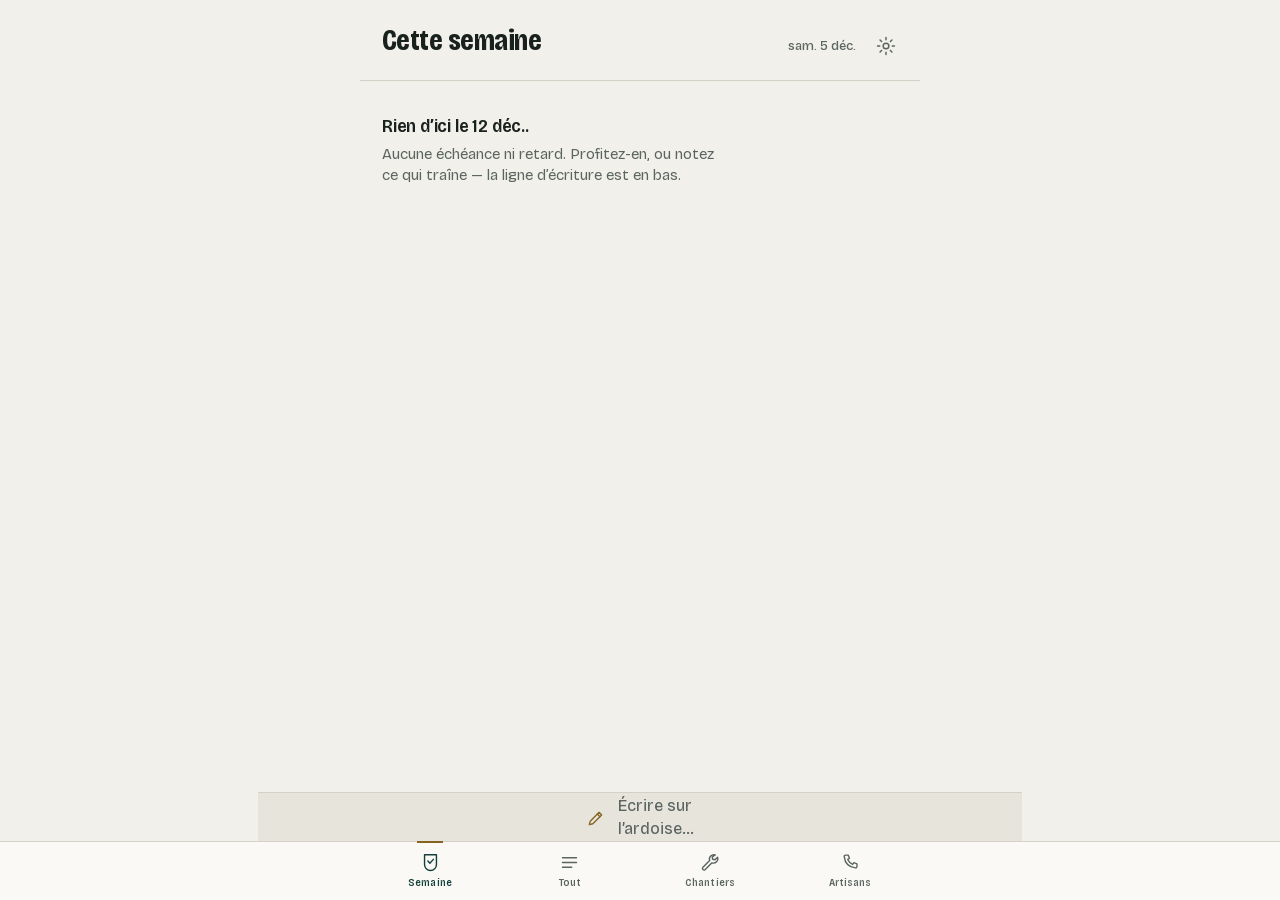
<file: index.html>
<!doctype html>
<html lang="fr">
<head>
<meta charset="utf-8">
<!-- viewport-fit=cover : sans lui, iOS réserve des bandes noires autour de
     l'encoche et la barre d'accueil, et env(safe-area-inset-*) vaut zéro. -->
<meta name="viewport" content="width=device-width, initial-scale=1, viewport-fit=cover">
<title>Ardoise — les travaux de la maison</title>
<meta name="description" content="Les travaux de la maison sur les deux téléphones : bricolage, entretien récurrent et chantiers d'artisans.">

<!-- La barre d'état iOS prend la couleur du fond, dans les deux modes. -->
<meta name="theme-color" content="#F2F0EA" media="(prefers-color-scheme: light)">
<meta name="theme-color" content="#141817" media="(prefers-color-scheme: dark)">

<!-- Tous les chemins sont relatifs : GitHub Pages sert l'app depuis un
     sous-dossier (…/Ardoise/), un chemin absolu pointerait à côté. -->
<link rel="manifest" href="manifest.json">
<link rel="icon" href="icons/ardoise.svg" type="image/svg+xml">
<link rel="apple-touch-icon" href="icons/apple-touch-icon-180.png">

<!-- iOS ignore le manifeste pour l'ajout à l'écran d'accueil et lit
     encore ces deux balises. -->
<meta name="apple-mobile-web-app-capable" content="yes">
<meta name="mobile-web-app-capable" content="yes">
<meta name="apple-mobile-web-app-status-bar-style" content="default">
<meta name="apple-mobile-web-app-title" content="Ardoise">
<meta name="format-detection" content="telephone=no">

<link rel="stylesheet" href="styles.css">
</head>
<body>
  <div id="app" class="app"></div>

  <noscript>
    <div style="padding:24px;font-family:system-ui;line-height:1.5">
      <h1 style="font-size:24px;margin:0 0 8px">Ardoise</h1>
      <p>Cette application a besoin de JavaScript. Activez-le dans les réglages
         de votre navigateur, puis rechargez la page.</p>
    </div>
  </noscript>

  <script type="module" src="app.js"></script>
</body>
</html>
</file>
<file: styles.css>
/* ============================================================================
   Ardoise — système visuel

   Le sujet, c'est une maison qu'on entretient : des matériaux, des outils,
   des saisons. L'écran est un relevé de chantier, pas un tableau de bord.
   D'où trois partis pris qui tiennent tout le fichier :

     1. LE FILET SÉPARE, IL N'ENCADRE JAMAIS.  Aucune carte, aucune ombre
        portée, aucun coin arrondi décoratif. La hiérarchie est faite de
        traits et de typographie, comme sur un devis.
     2. UNE SEULE COULEUR DE SIGNAL.  Le minium (la peinture antirouille des
        ferronneries) est réservé au retard. Nulle part ailleurs. Si tout est
        coloré, plus rien n'est urgent.
     3. UNE SEULE FAMILLE, DEUX AXES.  Bricolage Grotesque en variable :
        on condense (wdth) autant qu'on graisse (wght). Les titres sont
        étroits et denses, le texte courant reste large et lisible.
   ========================================================================= */

/* ---------------------------------------------------------------- police --
   Auto-hébergée : la PWA doit se lancer hors connexion, et une police
   qui arrive d'un CDN tiers n'arrive pas dans le tunnel du métro.
   Bricolage Grotesque, SIL Open Font License 1.1 (voir fonts/OFL.txt).
   Le sous-ensemble latin couvre tout le français, accents et œ compris.     */

@font-face {
  font-family: 'Bricolage Grotesque';
  src: url('fonts/bricolage-grotesque-latin.woff2') format('woff2');
  font-weight: 200 800;
  font-stretch: 75% 100%;
  font-style: normal;
  font-display: swap;
  unicode-range: U+0000-00FF, U+0131, U+0152-0153, U+02BB-02BC, U+02C6,
                 U+02DA, U+02DC, U+0304, U+0308, U+0329, U+2000-206F,
                 U+20AC, U+2122, U+2212, U+2215, U+FEFF, U+FFFD;
}

/* ---------------------------------------------------------------- jetons -- */

:root {
  color-scheme: light dark;

  /* Matières — clair. Ratios WCAG mesurés sur le fond --platre.            */
  --platre:       #F2F0EA;   /* le plâtre du mur : blanc cassé, froid       */
  --platre-creux: #E7E4DB;   /* ce qui est enfoncé : champs, zones de saisie */
  --platre-haut:  #FAF9F5;   /* ce qui est posé dessus : barres, panneaux   */
  --encre:        #19211F;   /* texte principal            14.4:1           */
  --mine:         #5A6461;   /* texte secondaire            5.4:1           */
  --volet:        #14403C;   /* le bleu-vert du volet peint 10.1:1          */
  --volet-pale:   #DDE6E3;   /* aplat très clair du volet                   */
  --laiton:       #856421;   /* laiton sourd : chiffres      4.8:1          */
  --laiton-pale:  #EFE7D3;
  --minium:       #AE3310;   /* RETARD, ET RIEN D'AUTRE      5.6:1          */
  --minium-pale:  #F6E3DC;
  --filet:        #D5D1C6;   /* le trait de 1px                             */
  --filet-fort:   #B9B4A6;   /* le trait qui ouvre une section              */
  --ombre-modale: rgb(25 33 31 / 0.34);

  /* Typographie — une famille, deux axes.                                  */
  --fonte: 'Bricolage Grotesque', ui-sans-serif, system-ui,
           -apple-system, 'Segoe UI', sans-serif;

  /* Rythme. 4px de base : un pas court se lit mieux qu'un pas régulier.     */
  --e1: 4px;  --e2: 8px;  --e3: 12px; --e4: 16px;
  --e5: 24px; --e6: 32px; --e7: 48px;

  --gouttiere: 18px;          /* marge latérale ; s'élargit sur grand écran */
  --h-onglets: 58px;
  --h-ecriture: 50px;
  --cible: 44px;              /* plancher de toute zone tactile             */

  --vitesse: 180ms;
  --courbe: cubic-bezier(0.22, 0.61, 0.36, 1);
  --clavier: 0px;             /* hauteur du clavier iOS, tenue par app.js   */
  /* Hauteur occupée en bas de l'écran : barre d'écriture + onglets.        */
  --pied: calc(var(--h-onglets) + var(--h-ecriture) + env(safe-area-inset-bottom));
}

/* Sombre : ce n'est plus le plâtre du mur, c'est l'ardoise mouillée du toit.
   Même structure, mêmes rôles, matière inversée.                           */
@media (prefers-color-scheme: dark) {
  :root:not([data-theme='light']) {
    --platre:       #141817;
    --platre-creux: #1E2322;
    --platre-haut:  #1A1F1E;
    --encre:        #E8E5DC;   /* la craie                     14.2:1       */
    --mine:         #99A29F;   /*                               6.8:1       */
    --volet:        #7BB4AA;   /*                               7.6:1       */
    --volet-pale:   #1F312E;
    --laiton:       #D3A54E;   /*                               7.9:1       */
    --laiton-pale:  #2E2717;
    --minium:       #F2724A;   /*                               6.2:1       */
    --minium-pale:  #331A12;
    --filet:        #2C3331;
    --filet-fort:   #3D4643;
    --ombre-modale: rgb(0 0 0 / 0.6);
  }
}

:root[data-theme='dark'] {
  --platre:       #141817;
  --platre-creux: #1E2322;
  --platre-haut:  #1A1F1E;
  --encre:        #E8E5DC;
  --mine:         #99A29F;
  --volet:        #7BB4AA;
  --volet-pale:   #1F312E;
  --laiton:       #D3A54E;
  --laiton-pale:  #2E2717;
  --minium:       #F2724A;
  --minium-pale:  #331A12;
  --filet:        #2C3331;
  --filet-fort:   #3D4643;
  --ombre-modale: rgb(0 0 0 / 0.6);
}

@media (min-width: 400px) { :root { --gouttiere: 22px; } }

/* ------------------------------------------------------------- fondations -- */

*, *::before, *::after { box-sizing: border-box; }

html {
  -webkit-text-size-adjust: 100%;
  background: var(--platre);
}

body {
  margin: 0;
  background: var(--platre);
  color: var(--encre);
  font-family: var(--fonte);
  font-size: 17px;
  line-height: 1.4;
  font-stretch: 100%;
  -webkit-font-smoothing: antialiased;
  overscroll-behavior-y: none;
  /* iOS : on garde le contenu hors des encoches et de la barre d'accueil.   */
  padding: env(safe-area-inset-top) env(safe-area-inset-right)
           0 env(safe-area-inset-left);
}

button, input, textarea, select {
  font: inherit;
  font-stretch: inherit;
  color: inherit;
}

button {
  background: none;
  border: 0;
  padding: 0;
  cursor: pointer;
  -webkit-tap-highlight-color: transparent;
}

/* Le focus doit être visible au clavier sans polluer l'usage au doigt.      */
:focus-visible {
  outline: 2px solid var(--laiton);
  outline-offset: 2px;
  border-radius: 2px;
}
:focus:not(:focus-visible) { outline: none; }

::selection { background: var(--laiton-pale); color: var(--encre); }

.invisible {
  position: absolute;
  width: 1px; height: 1px;
  margin: -1px; padding: 0;
  overflow: hidden;
  clip-path: inset(50%);
  white-space: nowrap;
}

/* ------------------------------------------------------------ typographie -- */

.t-ecran {
  font-size: 30px;
  line-height: 1.06;
  font-weight: 700;
  font-stretch: 78%;         /* condensé : le titre tient sur une ligne      */
  letter-spacing: -0.018em;
  margin: 0;
}

.t-piece {
  font-size: 21px;
  line-height: 1.15;
  font-weight: 620;
  font-stretch: 84%;
  letter-spacing: -0.01em;
  margin: 0;
}

.t-tache {
  font-size: 17px;
  line-height: 1.28;
  font-weight: 480;
  font-stretch: 100%;
  letter-spacing: -0.003em;
}

.t-chiffre {
  font-size: 15px;
  font-weight: 600;
  font-variant-numeric: tabular-nums;
  font-feature-settings: 'tnum' 1;
  letter-spacing: 0;
}

.t-meta {
  font-size: 13px;
  line-height: 1.3;
  font-weight: 450;
  color: var(--mine);
}

/* ------------------------------------------------------------------ coque -- */

.app { display: contents; }

.ecran {
  min-height: 100dvh;
  padding-bottom: calc(var(--h-onglets) + var(--h-ecriture)
                       + env(safe-area-inset-bottom) + var(--e5));
}

.contenu { padding: 0 var(--gouttiere); }

/* En-tête d'écran : le titre, la date du jour à droite, un filet dessous.
   Pas de barre de navigation empilée : l'écran commence tout de suite.      */
.entete {
  display: flex;
  align-items: baseline;
  justify-content: space-between;
  gap: var(--e3);
  padding: var(--e5) var(--gouttiere) var(--e3);
}

.entete__date {
  font-size: 13px;
  font-weight: 500;
  color: var(--mine);
  font-variant-numeric: tabular-nums;
  white-space: nowrap;
}

.entete__total {
  display: flex;
  padding: 0 var(--gouttiere) var(--e4);
}

/* Deux colonnes de relevé séparées par un filet : sans lui, « 8 300 € »
   et « 7 150 € » côte à côte se lisent comme un seul nombre.               */
.total { flex: 1 1 0; min-width: 0; }
.total + .total {
  border-left: 1px solid var(--filet);
  padding-left: var(--e4);
  margin-left: var(--e4);
}

.total__cle   { display: block; font-size: 12px; font-weight: 500; color: var(--mine); }
.total__valeur{
  display: block;
  font-size: 21px;
  font-weight: 640;
  font-stretch: 84%;
  color: var(--laiton);
  font-variant-numeric: tabular-nums;
  letter-spacing: -0.01em;
  margin-top: 1px;
}

/* -------------------------------------------------------------- sections --
   La pièce de la maison est l'unité d'organisation principale : son nom est
   la première chose qu'on lit, et un filet épais ouvre chaque section.      */

.section { margin-top: var(--e5); }
.section:first-of-type { margin-top: var(--e2); }

.section__tete {
  display: flex;
  align-items: baseline;
  justify-content: space-between;
  gap: var(--e3);
  padding: 0 var(--gouttiere) var(--e2);
  border-bottom: 1.5px solid var(--filet-fort);
}

.section__compte {
  font-size: 13px;
  font-weight: 600;
  color: var(--laiton);
  font-variant-numeric: tabular-nums;
}

/* La section du retard est la seule à porter la couleur de signal.          */
.section--retard .section__tete { border-bottom-color: var(--minium); }
.section--retard .t-piece       { color: var(--minium); }
.section--retard .section__compte { color: var(--minium); }

/* ---------------------------------------------------------------- lignes --
   Une tâche est une ligne de relevé : coche, corps, montant. Séparée de la
   suivante par un filet, jamais posée dans une boîte.                       */

.liste { list-style: none; margin: 0; padding: 0; }

.ligne {
  position: relative;
  display: grid;
  grid-template-columns: var(--cible) minmax(0, 1fr) auto;
  align-items: start;
  column-gap: var(--e1);
  padding-right: var(--gouttiere);
  border-bottom: 1px solid var(--filet);
}

.ligne:last-child { border-bottom: 0; }

/* Le bord minium : 2px collés au bord gauche. C'est tout le signalement du
   retard — pas de pastille, pas de fond coloré, pas d'icône d'alerte.       */
.ligne--retard::before {
  content: '';
  position: absolute;
  inset: 0 auto 0 0;
  width: 2px;
  background: var(--minium);
}

.ligne--faite .ligne__titre {
  color: var(--mine);
  text-decoration: line-through;
  text-decoration-color: var(--mine);
  text-decoration-thickness: 1px;
}

/* En attente d'envoi (écrit hors connexion) : le corps recule légèrement.   */
.ligne--attente .ligne__corps { opacity: 0.62; }

.ligne__corps {
  min-width: 0;
  padding: var(--e3) 0 var(--e3);
  text-align: left;
  width: 100%;
  display: block;
  background: none;
  border: 0;
}

.ligne__titre {
  display: block;
  font-size: 17px;
  line-height: 1.28;
  font-weight: 480;
  letter-spacing: -0.003em;
  overflow-wrap: anywhere;
}

.ligne__meta {
  display: flex;
  flex-wrap: wrap;
  align-items: center;
  gap: 0 var(--e2);
  margin-top: 3px;
  font-size: 13px;
  font-weight: 450;
  color: var(--mine);
}

.ligne__meta > * + *::before {
  content: '·';
  margin-right: var(--e2);
  color: var(--filet-fort);
}

.ligne--retard .ligne__echeance { color: var(--minium); font-weight: 560; }

/* Priorité haute : la graisse du titre, pas une pastille de plus.          */
.ligne--haute .ligne__titre { font-weight: 620; }

.ligne__montant {
  padding: var(--e3) 0;
  text-align: right;
  white-space: nowrap;
  font-size: 15px;
  font-weight: 600;
  color: var(--laiton);
  font-variant-numeric: tabular-nums;
  align-self: center;
}

/* Estimé ou réel : gris et léger pour ce qui n'est qu'une estimation,
   laiton et ferme pour ce qui a été réellement payé. La nuance est portée
   par la matière, pas par un signe collé devant le chiffre.                */
.ligne__montant--estime { color: var(--mine); font-weight: 500; }

.ligne__montant--double {
  display: flex;
  flex-direction: column;
  align-items: flex-end;
  line-height: 1.25;
}
.ligne__montant--double .reel { color: var(--encre); }
.ligne__montant--double .estime { font-size: 13px; font-weight: 500; color: var(--mine); }

/* ----------------------------------------------------------------- coche --
   44×44 de zone tactile pour une case de 22px : la cible dépasse largement
   le dessin, ce qui est le seul moyen de cocher juste en marchant.          */

.coche {
  width: var(--cible);
  height: var(--cible);
  margin-top: 5px;
  display: grid;
  place-items: center;
  flex: none;
}

.coche__case {
  width: 22px;
  height: 22px;
  border: 1.5px solid var(--volet);
  border-radius: 3px;
  display: grid;
  place-items: center;
  transition: background-color var(--vitesse) var(--courbe),
              border-color var(--vitesse) var(--courbe);
}

.coche__trait {
  width: 14px;
  height: 14px;
  stroke: var(--platre);
  stroke-width: 2.4;
  stroke-linecap: round;
  stroke-linejoin: round;
  fill: none;
  /* Le trait de craie se tire au lieu d'apparaître.                         */
  stroke-dasharray: 22;
  stroke-dashoffset: 22;
}

.coche[aria-pressed='true'] .coche__case {
  background: var(--volet);
  border-color: var(--volet);
}
.coche[aria-pressed='true'] .coche__trait {
  stroke-dashoffset: 0;
  transition: stroke-dashoffset 220ms var(--courbe);
}

.coche--recurrente .coche__case { border-radius: 50%; }

.coche:active .coche__case { transform: scale(0.92); }

/* ------------------------------------------------------------ graduation --
   Un mètre de menuisier : des crans pleins, des crans vides. Sert deux fois
   dans l'app — l'avancement d'un chantier et l'appréciation d'un artisan.
   Une idée réutilisée vaut mieux que deux vocabulaires parallèles.          */

.grad {
  display: inline-flex;
  gap: 2px;
  align-items: center;
  vertical-align: -1px;
}

.grad i {
  display: block;
  width: 10px;
  height: 3px;
  background: var(--filet-fort);
}

.grad i[data-plein] { background: var(--volet); }
.grad--laiton i[data-plein] { background: var(--laiton); }

/* ------------------------------------------------------------- artisans -- */

.artisan {
  display: block;
  width: 100%;
  text-align: left;
  padding: var(--e3) var(--gouttiere);
  border-bottom: 1px solid var(--filet);
  background: none;
}

.artisan__nom {
  font-size: 18px;
  font-weight: 560;
  font-stretch: 92%;
  letter-spacing: -0.006em;
}

.artisan__ligne {
  display: flex;
  align-items: center;
  justify-content: space-between;
  gap: var(--e3);
}

.fiche-artisan__contacts {
  display: flex;
  flex-direction: column;
  border-top: 1px solid var(--filet);
}

/* Le numéro est une cible d'appel : toute la ligne est cliquable, hauteur
   au-dessus du plancher tactile, et l'appel part directement.               */
.appel {
  display: flex;
  align-items: center;
  gap: var(--e3);
  min-height: var(--cible);
  padding: var(--e3) 0;
  color: var(--volet);
  text-decoration: none;
  font-weight: 540;
  border-bottom: 1px solid var(--filet);
  font-variant-numeric: tabular-nums;
}
.appel:last-child { border-bottom: 0; }
.appel svg { flex: none; }
.appel__quoi { font-size: 13px; font-weight: 450; color: var(--mine); margin-left: auto; }

/* ------------------------------------------------------------- panneaux --
   « Volet » : un panneau qui monte du bas. Une seule épaisseur à la fois,
   jamais de modale dans une modale — la fiche remplace l'écran.             */

.voile {
  position: fixed;
  inset: 0;
  background: var(--ombre-modale);
  opacity: 0;
  transition: opacity var(--vitesse) var(--courbe);
  z-index: 40;
}
.voile[data-ouvert] { opacity: 1; }

.volet {
  position: fixed;
  left: 0; right: 0;
  bottom: var(--clavier);
  z-index: 50;
  background: var(--platre-haut);
  border-top: 1.5px solid var(--filet-fort);
  padding: var(--e4) var(--gouttiere)
           calc(var(--e4) + env(safe-area-inset-bottom));
  transform: translateY(100%);
  transition: transform var(--vitesse) var(--courbe);
  max-height: 88dvh;
  overflow-y: auto;
  -webkit-overflow-scrolling: touch;
}
.volet[data-ouvert] { transform: translateY(0); }
.volet--clavier { padding-bottom: var(--e4); }

.volet__tete {
  display: flex;
  align-items: baseline;
  justify-content: space-between;
  gap: var(--e3);
  margin-bottom: var(--e3);
}

/* -------------------------------------------------------------- écriture --
   L'ajout rapide n'est pas un bouton flottant : c'est une ligne d'écriture
   ancrée au-dessus des onglets, présente sur les quatre écrans. Un appui,
   le clavier monte, on tape, Entrée. C'est littéralement le geste du nom
   de l'app — on écrit sur l'ardoise.                                        */

.ecriture {
  position: fixed;
  left: 0; right: 0;
  bottom: calc(var(--h-onglets) + env(safe-area-inset-bottom));
  z-index: 30;
  height: var(--h-ecriture);
  display: flex;
  align-items: center;
  gap: var(--e3);
  width: 100%;
  padding: 0 var(--gouttiere);
  background: var(--platre-creux);
  border-top: 1px solid var(--filet);
  color: var(--mine);
  font-size: 16px;
  font-weight: 450;
  text-align: left;
}
.ecriture svg { flex: none; color: var(--laiton); }
.ecriture:active { background: var(--volet-pale); }

/* --------------------------------------------------------------- onglets --
   Barre fixe en bas, dans la zone du pouce, au-dessus de la barre d'accueil
   iOS. L'onglet actif se signale par un filet de laiton, pas par un fond.   */

.onglets {
  position: fixed;
  left: 0; right: 0; bottom: 0;
  z-index: 31;
  display: grid;
  grid-template-columns: repeat(4, 1fr);
  background: var(--platre-haut);
  border-top: 1px solid var(--filet);
  padding-bottom: env(safe-area-inset-bottom);
}

.onglet {
  min-height: var(--h-onglets);
  display: flex;
  flex-direction: column;
  align-items: center;
  justify-content: center;
  gap: 3px;
  padding: var(--e2) 2px;
  color: var(--mine);
  position: relative;
}

.onglet__nom {
  font-size: 10.5px;
  font-weight: 560;
  font-stretch: 90%;
  letter-spacing: 0.01em;
}

.onglet[aria-current='page'] { color: var(--volet); }
.onglet[aria-current='page']::before {
  content: '';
  position: absolute;
  top: -1px;
  left: 22%; right: 22%;
  height: 2px;
  background: var(--laiton);
}

/* La pastille de retard sur l'onglet Cette semaine : le seul autre endroit
   où le minium a le droit d'apparaître.                                     */
.onglet__retard {
  position: absolute;
  top: 8px;
  left: calc(50% + 9px);
  min-width: 16px;
  height: 16px;
  padding: 0 4px;
  border-radius: 8px;
  background: var(--minium);
  color: var(--platre);
  font-size: 10px;
  font-weight: 680;
  line-height: 16px;
  text-align: center;
  font-variant-numeric: tabular-nums;
}
@media (prefers-color-scheme: dark) {
  :root:not([data-theme='light']) .onglet__retard { color: #141817; }
}
:root[data-theme='dark'] .onglet__retard { color: #141817; }

/* --------------------------------------------------------------- champs -- */

.champ { display: block; margin-bottom: var(--e4); }

.champ__intitule {
  display: block;
  font-size: 13px;
  font-weight: 540;
  color: var(--mine);
  margin-bottom: var(--e1);
}

.saisie {
  width: 100%;
  min-height: var(--cible);
  padding: 10px var(--e3);
  background: var(--platre-creux);
  border: 1px solid var(--filet);
  border-radius: 4px;
  font-size: 16px;            /* < 16px ferait zoomer Safari à la saisie     */
  font-weight: 450;
  appearance: none;
}
.saisie:focus { border-color: var(--volet); outline: none; box-shadow: inset 0 0 0 1px var(--volet); }
.saisie::placeholder { color: var(--mine); opacity: 1; }
textarea.saisie { min-height: 88px; line-height: 1.45; resize: vertical; }

.saisie--titre {
  font-size: 19px;
  font-weight: 520;
  padding: var(--e3);
}

.duo { display: grid; grid-template-columns: 1fr 1fr; gap: var(--e3); }

/* Puces de choix : pièce, nature, statut, personne. Des pastilles de choix,
   pas des pastilles de statut — la nuance est dans l'usage : ici on appuie. */
.puces {
  display: flex;
  flex-wrap: wrap;
  gap: var(--e2);
}

.puces--defilantes {
  flex-wrap: nowrap;
  overflow-x: auto;
  scrollbar-width: none;
  padding-bottom: var(--e1);
  margin: 0 calc(var(--gouttiere) * -1);
  padding-left: var(--gouttiere);
  padding-right: var(--gouttiere);
  scroll-padding-left: var(--gouttiere);
}
.puces--defilantes::-webkit-scrollbar { display: none; }

.puce {
  min-height: 38px;
  padding: 0 var(--e3);
  display: inline-flex;
  align-items: center;
  gap: var(--e1);
  white-space: nowrap;
  border: 1px solid var(--filet-fort);
  border-radius: 3px;
  background: transparent;
  color: var(--encre);
  font-size: 15px;
  font-weight: 480;
}
.puce[aria-pressed='true'] {
  background: var(--volet);
  border-color: var(--volet);
  color: var(--platre);
  font-weight: 560;
}
.puce--ajout { color: var(--laiton); border-style: dashed; }

/* Les puces d'un formulaire doivent rester au-dessus du plancher tactile
   quand elles sont la cible principale.                                     */
.puces--cibles .puce { min-height: var(--cible); }

/* -------------------------------------------------------------- boutons -- */

.bouton {
  min-height: var(--cible);
  padding: 0 var(--e4);
  display: inline-flex;
  align-items: center;
  justify-content: center;
  gap: var(--e2);
  border-radius: 4px;
  font-size: 16px;
  font-weight: 580;
  letter-spacing: -0.005em;
}

.bouton--plein {
  background: var(--volet);
  color: var(--platre);
  width: 100%;
}
.bouton--plein:disabled { opacity: 0.45; cursor: default; }
.bouton--plein:not(:disabled):active { background: color-mix(in srgb, var(--volet) 84%, black); }

.bouton--trait {
  border: 1px solid var(--filet-fort);
  color: var(--encre);
}

.bouton--texte { color: var(--volet); padding: 0 var(--e2); }
.bouton--danger {
  color: var(--mine);
  text-decoration: underline;
  text-underline-offset: 3px;
  text-decoration-thickness: 1px;
}

.bouton--laiton {
  background: var(--laiton);
  color: var(--platre);
  width: 100%;
}

/* ---------------------------------------------------------------- fiche -- */

.fiche { padding-bottom: var(--e6); }

.fiche__titre {
  width: 100%;
  border: 0;
  background: none;
  padding: 0;
  font-size: 26px;
  line-height: 1.12;
  font-weight: 650;
  font-stretch: 82%;
  letter-spacing: -0.018em;
  resize: none;
  overflow: hidden;
}
.fiche__titre:focus { outline: none; box-shadow: 0 2px 0 var(--laiton); }

.fiche__bloc {
  padding: var(--e4) var(--gouttiere);
  border-top: 1px solid var(--filet);
}
.fiche__bloc:first-of-type { border-top: 0; }

.fiche__rangee {
  display: flex;
  align-items: baseline;
  justify-content: space-between;
  gap: var(--e3);
  min-height: 30px;
}

.historique { list-style: none; margin: var(--e2) 0 0; padding: 0; }
.historique li {
  display: flex;
  justify-content: space-between;
  gap: var(--e3);
  padding: var(--e2) 0;
  border-bottom: 1px solid var(--filet);
  font-size: 14px;
}
.historique li:last-child { border-bottom: 0; }

/* -------------------------------------------------------------- filtres -- */

.filtres {
  display: flex;
  align-items: center;
  gap: var(--e2);
  padding: 0 0 var(--e3);
  overflow-x: auto;
  scrollbar-width: none;
}
.filtres::-webkit-scrollbar { display: none; }

.filtre-actif {
  color: var(--laiton);
  font-weight: 600;
}

/* ------------------------------------------------------------ états vides --
   Un état vide ne dit pas « rien à afficher ». Il dit ce qui se passe et ce
   qu'on peut faire ensuite, sinon c'est un cul-de-sac.                      */

.vide {
  padding: var(--e6) var(--gouttiere);
  border-top: 1px solid var(--filet);
  text-align: left;
}
.vide__titre {
  font-size: 19px;
  font-weight: 580;
  font-stretch: 88%;
  letter-spacing: -0.01em;
  margin: 0 0 var(--e1);
}
.vide__texte { margin: 0; color: var(--mine); font-size: 15px; max-width: 34ch; }
.vide__action { margin-top: var(--e4); }

/* ------------------------------------------------------------- connexion -- */

.connexion {
  min-height: 100dvh;
  display: flex;
  flex-direction: column;
  justify-content: center;
  padding: var(--e7) var(--gouttiere)
           calc(var(--e7) + env(safe-area-inset-bottom));
  max-width: 460px;
  margin: 0 auto;
}
.connexion__marque { display: flex; align-items: center; gap: var(--e3); margin-bottom: var(--e5); }
.connexion__nom {
  font-size: 34px;
  font-weight: 700;
  font-stretch: 78%;
  letter-spacing: -0.024em;
}
.connexion__intro { color: var(--mine); font-size: 15px; margin: 0 0 var(--e5); max-width: 38ch; }

.code {
  letter-spacing: 0.34em;
  font-size: 24px;
  font-weight: 600;
  text-align: center;
  font-variant-numeric: tabular-nums;
  padding-left: 0.34em;       /* recentre : l'interlettrage pousse à droite  */
}

/* ------------------------------------------------------------- messages -- */

.message {
  padding: var(--e3);
  border-left: 2px solid var(--minium);
  background: var(--minium-pale);
  color: var(--encre);
  font-size: 14.5px;
  margin-bottom: var(--e4);
}
.message--info { border-left-color: var(--laiton); background: var(--laiton-pale); }
.message--ok   { border-left-color: var(--volet);  background: var(--volet-pale);  }

/* -------------------------------------------------------------- mouvement --
   Trois mouvements, et rien d'autre :
     · la coche : la ligne s'efface une fois cochée ;
     · la récurrence : la nouvelle échéance se signale, c'est l'information ;
     · le volet qui monte.
   Aucune animation d'entrée sur les sections — une liste qui se remplit en
   cascade, c'est du bruit qu'on regarde à chaque ouverture.                 */

@keyframes sortie {
  to { opacity: 0; transform: translateX(10px); max-height: 0; }
}
.ligne--sort {
  animation: sortie 260ms var(--courbe) forwards;
  overflow: hidden;
}

@keyframes signale {
  0%   { background: var(--laiton-pale); }
  100% { background: transparent; }
}
.ligne--change { animation: signale 1.1s ease-out; }

@keyframes avance {
  0%   { color: var(--laiton); transform: translateY(-3px); }
  100% { color: inherit;       transform: none; }
}
.ligne__echeance--avance { animation: avance 700ms var(--courbe); display: inline-block; }

@media (prefers-reduced-motion: reduce) {
  *, *::before, *::after {
    animation-duration: 0.01ms !important;
    animation-iteration-count: 1 !important;
    transition-duration: 0.01ms !important;
    scroll-behavior: auto !important;
  }
  .coche__trait { stroke-dashoffset: 0; }
  .coche[aria-pressed='false'] .coche__trait { stroke-dashoffset: 22; }
}

/* La pièce dans le corps d'une ligne : quand l'écran n'est pas groupé par
   pièce (Cette semaine est groupé par jour), c'est elle qu'on doit accrocher
   en premier dans la ligne. Elle prend donc la couleur de structure et un
   peu de graisse, là où le reste de la méta reste gris.                     */
.ligne__piece { color: var(--volet); font-weight: 560; }
.ligne--retard .ligne__piece { color: var(--encre); }

/* Dans une fiche, sur l'écran de connexion ou pendant l'installation, il n'y
   a ni onglets ni ligne d'écriture : le pied de page se réduit à l'encoche. */
body.sans-chrome { --pied: env(safe-area-inset-bottom); }
body.sans-chrome .ecran { padding-bottom: calc(env(safe-area-inset-bottom) + var(--e6)); }

/* --------------------------------------------------- en-têtes et actions -- */

.entete__actions { display: flex; align-items: center; gap: var(--e2); flex: none; }

.entete__reglages {
  width: var(--cible); height: var(--cible);
  display: grid; place-items: center;
  color: var(--mine);
  margin-right: -10px;        /* la cible dépasse, le dessin reste aligné    */
}

.total__note {
  margin: -6px 0 0;
  padding: 0 var(--gouttiere) var(--e4);
  font-size: 12px;
  line-height: 1.35;
  color: var(--mine);
  max-width: 46ch;
}

.ligne__avancement { display: inline-flex; align-items: center; gap: var(--e2); }

.pied-liste { padding: var(--e5) var(--gouttiere); }

.artisan__ouvrir {
  display: block; width: 100%;
  text-align: left; background: none;
  padding: 0;
  min-height: var(--cible);
}

/* ------------------------------------------------------------- fiches --- */

.entete-fiche {
  display: flex;
  align-items: center;
  justify-content: space-between;
  gap: var(--e3);
  padding: var(--e2) var(--gouttiere) var(--e3);
  border-bottom: 1px solid var(--filet);
  position: sticky;
  top: 0;
  background: var(--platre);
  z-index: 5;
}

.retour {
  display: inline-flex;
  align-items: center;
  gap: 2px;
  min-height: var(--cible);
  margin-left: -6px;
  padding-right: var(--e2);
  color: var(--volet);
  font-size: 16px;
  font-weight: 540;
}

.entete-fiche__surtitre {
  font-size: 13px;
  font-weight: 560;
  color: var(--mine);
  text-align: right;
  overflow: hidden;
  text-overflow: ellipsis;
  white-space: nowrap;
}

.fiche__bloc--liste { padding-left: 0; padding-right: 0; }
.fiche__bloc--liste .champ__intitule { padding: 0 var(--gouttiere); }

.suppression { display: block; }
.suppression .duo { margin-top: var(--e3); }

.bouton--rouge { background: var(--minium); color: var(--platre); }
:root[data-theme='dark'] .bouton--rouge { color: #141817; }
@media (prefers-color-scheme: dark) {
  :root:not([data-theme='light']) .bouton--rouge { color: #141817; }
}

/* -------------------------------------------------------------- volets --- */

.volet__fermer {
  width: var(--cible); height: var(--cible);
  display: grid; place-items: center;
  color: var(--mine);
  margin: -10px -10px -10px 0;
}

.reglage {
  padding: var(--e4) 0;
  border-top: 1px solid var(--filet);
}
.reglage:first-child { border-top: 0; padding-top: 0; }
.reglage__valeur { margin: 0 0 var(--e3); font-size: 16px; font-weight: 480; }

.pieces-reglage { margin-top: var(--e3); }

.piece-rangee {
  display: grid;
  grid-template-columns: minmax(0, 1fr) auto auto;
  align-items: center;
  gap: var(--e2);
  margin-bottom: var(--e2);
}

.saisie--ligne { min-height: 40px; padding: 6px var(--e2); font-size: 16px; }

/* ------------------------------------------------------------ connexion --- */

.connexion__liens {
  display: flex;
  justify-content: space-between;
  gap: var(--e3);
  margin-top: var(--e3);
}

.code-bloc {
  background: var(--platre-creux);
  border-left: 2px solid var(--laiton);
  padding: var(--e3);
  margin: 0 0 var(--e4);
  font-family: ui-monospace, 'SFMono-Regular', Menlo, monospace;
  font-size: 12.5px;
  line-height: 1.55;
  overflow-x: auto;
  white-space: pre;
  -webkit-user-select: all;
  user-select: all;
}

/* -------------------------------------------------------------- un mot --- */

.mot {
  position: fixed;
  left: var(--gouttiere); right: var(--gouttiere);
  bottom: calc(var(--pied) + var(--e2));
  z-index: 60;
  display: flex;
  align-items: center;
  gap: var(--e3);
  padding: var(--e3);
  background: var(--volet);
  color: var(--platre);
  font-size: 14.5px;
  font-weight: 480;
  border-radius: 4px;
  transform: translateY(8px);
  opacity: 0;
  transition: opacity 180ms var(--courbe), transform 180ms var(--courbe);
}
.mot[data-ouvert] { transform: none; opacity: 1; }

.mot__action {
  margin-left: auto;
  color: var(--laiton-pale);
  font-weight: 620;
  text-decoration: underline;
  text-underline-offset: 3px;
  min-height: 32px;
  padding: 0 var(--e1);
  flex: none;
}

/* Sur un écran large (iPhone Pro Max, ou l'app ouverte sur un Mac), on borne
   la colonne : une ligne de relevé qui fait 900px de large ne se lit plus.  */
@media (min-width: 560px) {
  .ecran, .onglets > *, .ecriture { max-width: 560px; margin-inline: auto; }
  .onglets, .ecriture { justify-content: center; }
  .onglets { grid-template-columns: repeat(4, minmax(0, 140px)); justify-content: center; }
  .ecriture { padding-inline: max(var(--gouttiere), calc(50% - 280px + var(--gouttiere))); }
}

/* L'intitulé d'un champ peut porter un aperçu (la graduation d'appréciation
   à côté du mot « Appréciation ») : le motif reste visible pendant l'édition
   et pas seulement dans la liste.                                          */
.champ__intitule { display: flex; align-items: center; gap: var(--e2); }
</file>
